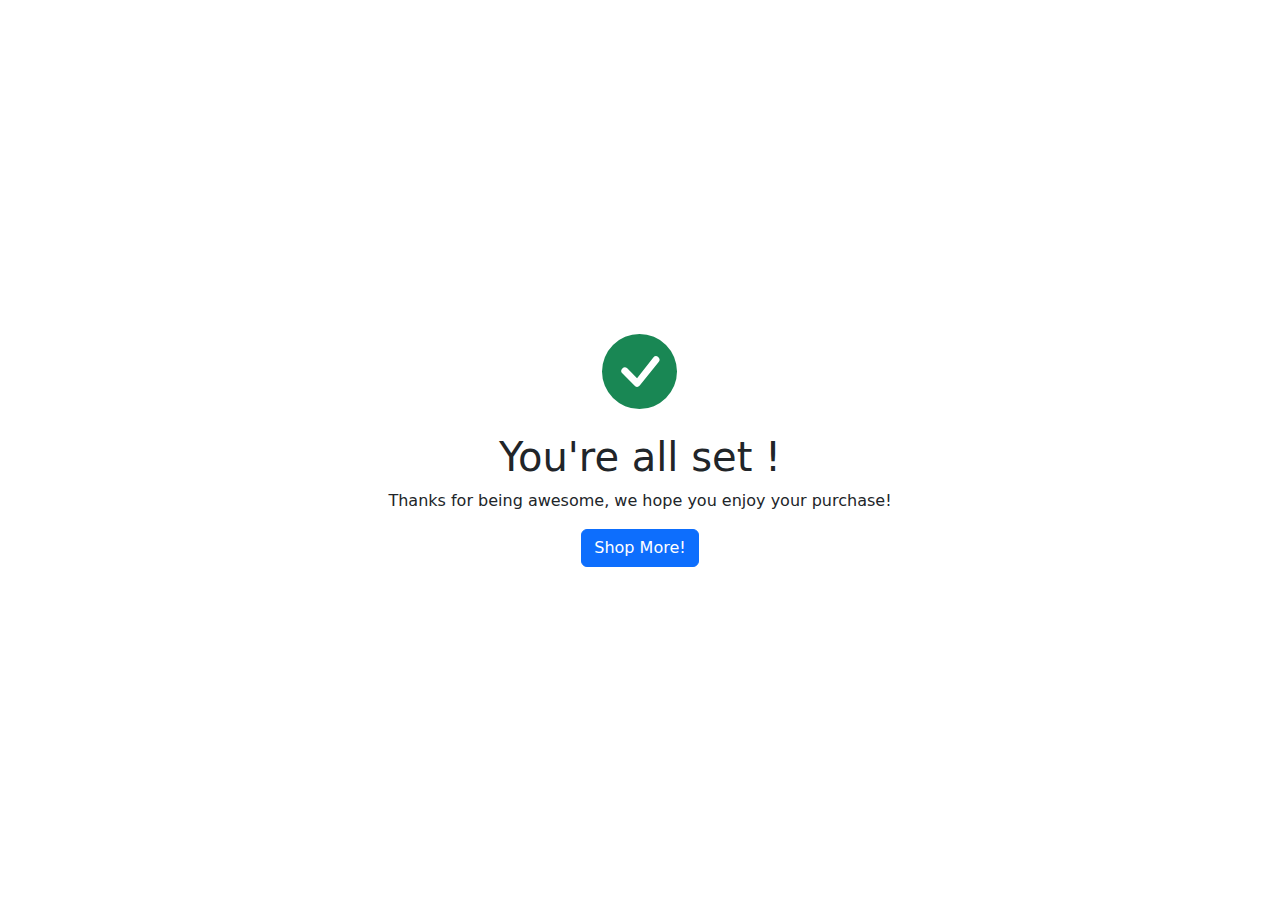
<file: thankyou.html>
<html lang="en">
<head>
        <meta charset="UTF-8">
        <meta http-equiv="X-UA-Compatible" content="IE=edge">
        <meta name="viewport" content="width=device-width, initial-scale=1.0">
        <title>Bootstrap 5 Thank You Example</title>
        <link href="https://cdn.jsdelivr.net/npm/bootstrap@5.2.0/dist/css/bootstrap.min.css" rel="stylesheet">
    </head>

    <body>
        <div class="vh-100 d-flex justify-content-center align-items-center">
            <div>
                <div class="mb-4 text-center">
                    <svg xmlns="http://www.w3.org/2000/svg" class="text-success" width="75" height="75"
                        fill="currentColor" class="bi bi-check-circle-fill" viewBox="0 0 16 16">
                        <path
                            d="M16 8A8 8 0 1 1 0 8a8 8 0 0 1 16 0zm-3.97-3.03a.75.75 0 0 0-1.08.022L7.477 9.417 5.384 7.323a.75.75 0 0 0-1.06 1.06L6.97 11.03a.75.75 0 0 0 1.079-.02l3.992-4.99a.75.75 0 0 0-.01-1.05z" />
                    </svg>
                </div>
                <div class="text-center">
                    <h1>You're all set !</h1>
                    <p>Thanks for being awesome, we hope you enjoy your purchase!</p>
                    <a href="index.html"> <button class="btn btn-primary">Shop More!</button> </a>
                </div>
            </div>
    </body>
</body>
</html>
</file>
